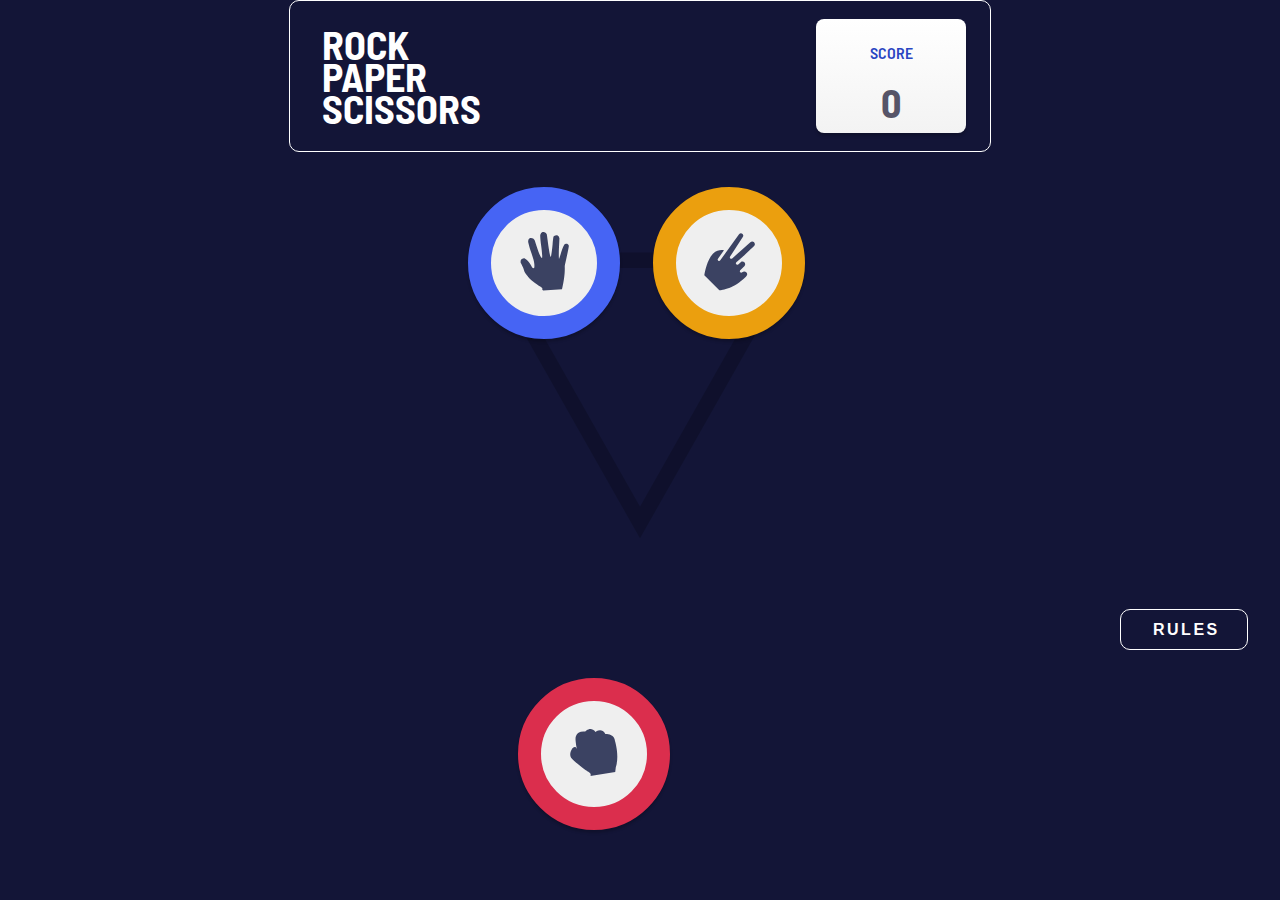
<file: rock-paper-scissors-master/index.html>
<!DOCTYPE html>
<html lang="en">
<head>
  <meta charset="UTF-8">
  <meta name="viewport" content="width=device-width, initial-scale=1.0"> <!-- displays site properly based on user's device -->

  <link rel="icon" type="image/png" sizes="32x32" href="./images/favicon-32x32.png">
  <link rel="stylesheet" href="/rock-paper-scissors-master/rock-paper-scissors.css">
  <link rel="preconnect" href="https://fonts.googleapis.com">
  <link rel="preconnect" href="https://fonts.gstatic.com" crossorigin>
  <link href="https://fonts.googleapis.com/css2?family=Barlow+Semi+Condensed:ital,wght@0,100;0,200;0,300;0,400;0,500;0,600;0,700;0,800;0,900;1,100;1,200;1,300;1,400;1,600;1,700;1,800;1,900&family=Montserrat:wght@700&family=Plus+Jakarta+Sans:ital,wght@0,200;0,300;0,500;0,600;1,200;1,300;1,400&family=Poppins&display=swap" rel="stylesheet">
  
  <title>Frontend Mentor | Rock, Paper, Scissors</title>

</head>
<body>
  <div class="topic-container">
  <div class="title-box">
    <div>
      <p class="topic">ROCK</p>
      <p class="topic">PAPER</p>
      <p class="topic">SCISSORS</p>
    </div>

    <div class="score-board">
      <p class="score-board-title">SCORE</p>
      <P class="js-score"></P>
    </div>
  </div>
  </div>


  <div class="main-container">
    <p class="js-result result"></p>
    <img class="triangle" src="/rock-paper-scissors-master/images/bg-triangle.svg">

    <button class="paper-button" 
    onclick="playGame('paper')"><img src="/rock-paper-scissors-master/images/icon-paper.svg"></button>

    <button class="scissors-button" onclick="playGame('scissors')"><img src="/rock-paper-scissors-master/images/icon-scissors.svg"></button>

    <button class="rock-button" onclick="playGame('rock')"><img src="/rock-paper-scissors-master/images/icon-rock.svg"></button>
  </div>

  <div class="foot"><button class="rules-button">
    RULES
  </button></div>

  <script src="/rock-paper-scissors-master/rock-paper-scissors.js">
  </script>
  <!--<div class="attribution">
    Challenge by <a href="https://www.frontendmentor.io?ref=challenge" target="_blank">Frontend Mentor</a>. 
    Coded by <a href="#">Enock Aidoo</a>.
  </div>-->
  
</body>
</html>
</file>
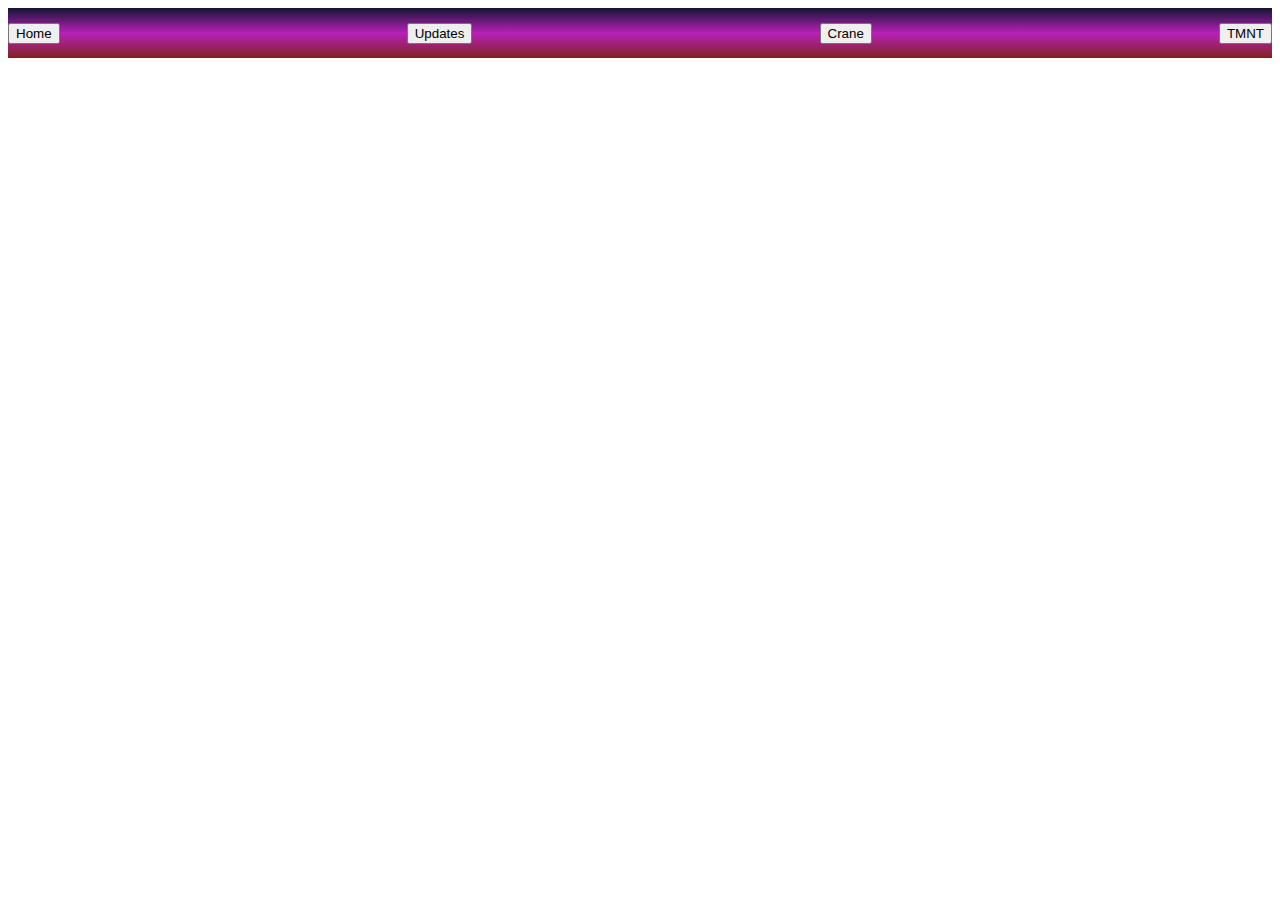
<file: rock-paper-scissors-master/rock-paper-scissors-master/try.html>
<!DOCTYPE html>
<html lang="en">
<head>
  <meta charset="UTF-8">
  <meta name="viewport" content="width=device-width, initial-scale=1.0">
  <title>header</title>
  <style>
    header{
      background: linear-gradient(rgb(20, 20, 54), rgb(184, 32, 184),rgb(128, 34, 34) );
    }
  </style>
</head>
<body>
  <header style="display: flex;
  align-items: center;
  justify-content: space-between;
  height: 50px;">
    <button>Home</button>
    <button>Updates</button>
    <button>Crane</button>
    <button>TMNT</button>
  </header>
  
  <script>
    function createPolybiusSquare() {
  const alphabet = 'abcdefghijklmnopqrstuvwxyz';
  const square = [];
  const usedLetters = {};

  for (let i = 0; i < 5; i++) {
    const row = [];
    for (let j = 0; j < 5; j++) {
      const letter = alphabet[i * 5 + j];
      if (!usedLetters[letter]) {
        usedLetters[letter] = true;
        row.push(letter);
      }
    }
    square.push(row);
  }

  return square;
}

function encrypt(text, square) {
  const encryptedText = [];
  const adjustedText = adjustLength(text, 5);

  for (let i = 0; i < adjustedText.length; i += 5) {
    const row = adjustedText.slice(i, i + 5);
    const encryptedRow = [];

    for (let j = 0; j < row.length; j++) {
      const letter = row[j];
      const coordinates = findLetterCoordinates(square, letter);
      encryptedRow.push(coordinates.row);
      encryptedRow.push(coordinates.column);
    }

    encryptedText.push(encryptedRow.join(''));
  }

  return encryptedText.join('');
}

function decrypt(text, square) {
  const decryptedText = [];

  for (let i = 0; i < text.length; i += 2) {
    const row = text.slice(i, i + 2);
    const column = text.slice(i + 2, i + 4);
    const letter = square[row - 1][column - 1];
    decryptedText.push(letter);
  }

  return decryptedText.join('');
}

function adjustLength(text, length) {
  const adjustedText = text.slice(0, length);
  while (adjustedText.length < length) {
    adjustedText += 'd';
 }

  return adjustedText;
}

function findLetterCoordinates(square, letter) {
  for (let i = 0; i < square.length; i++) {
    for (let j = 0; j < square[i].length; j++) {
      if (square[i][j] === letter) {
        return { row: i + 1, column: j + 1 };
      }
    }
  }
}

function main() {
  const square = createPolybiusSquare();
  const text = 'The quick brown fox jumps over the lazy dog';
  const encryptedText = encrypt(text, square);
  const decryptedText = decrypt(encryptedText, square);

  console.log('Original text:', text);
  console.log('Encrypted text:', encryptedText);
  console.log('Decrypted text:', decryptedText);
}
  </script>
</body>
</html>
</file>
<file: rock-paper-scissors-master/rock-paper-scissors.css>
body{
  background:#131537;
  margin: 0;
  padding: 0;
  font-family: 'barlow semi condensed', arial;
  overflow: hidden;
}
.attribution { font-size: 11px; text-align: center; }
.attribution a { color: hsl(228, 45%, 44%); }

.topic-container{
  display: flex;
  align-items: center;
  justify-content: center;
}
body.result-displayed{
  background-color: #1f3757;
}

.ripple {
  position: relative;
  overflow:visible;
  width: 200px;
  height: 200px;
  border-radius: 50%;
  background-color: #eaeaea;
}

.ripple:before {
  content: '';
  position: absolute;
  top: 50%;
  left: 50%;
  transform: translate(-50%, -50%);
  width: 0;
  height: 0;
  border-radius: 50%;
  border: 2px solid #ff0000;
  opacity: 0;
  animation: rippleEffect 2s infinite;
}

@keyframes rippleEffect {
  0% {
    width: 0;
    height: 0;
    opacity: 0.5;
  }
  50% {
    width: 200px;
    height: 200px;
    opacity: 0;
  }
  100% {
    width: 0;
    height: 0;
    opacity: 0;
  }
}


.rules-image{
  display: none;
  align-items: center;
  justify-content: center;
}

.title-box{
  display: flex;
  border: 1px solid #ffffff;
  justify-content: space-between;
  align-items: center;
  width: 700px;
  height: 150px; 
  border-radius: 10px;
}

.image-in-result{
  height: 60px;
}

.main-container{
  display: flex;
  align-items: center;
  justify-content: center;
  margin-top: 50px;
  margin-bottom: 70px;
}

.score-board{
display: flex;
flex-direction: column;
justify-content: center;
align-items: center;
background: linear-gradient(0deg, #F3F3F3 0%, #FFFFFF 100%);
box-shadow: 0px 3px 3px rgba(0, 0, 0, 0.196706);
border-radius: 8px;
width: 150px;
height: 114px;
margin-right: 24px;
}

.score-board-title{
  color: #2a45c2;
  font-weight: 600;
  font-size: 16px;
}

.topic{
  margin-left: 32px;
  color: white;
  font-family: 'barlow semi condensed';
  font-style: normal;
  font-size: 40px;
  font-weight: 700;
  margin-top: 0;
  margin-bottom: 0;
  line-height: 0.8;
}

.triangle{
  position: relative;
  margin-top: 50px;
  height: 287px;
}
.result-move{
  box-shadow: 0px 3px 3px rgba(0, 0, 0, 0.196706);
  top: 187px;
  left: 468px;
  width: 152px;
  height: 152px;
  border: 23px solid #4664f4;
  border-radius: 50%;
  cursor: pointer;
}
.paper-button{
  position: absolute;
  box-shadow: 0px 3px 3px rgba(0, 0, 0, 0.196706);
  top: 187px;
  left: 468px;
  width: 152px;
  height: 152px;
  border: 23px solid #4664f4;
  border-radius: 50%;
  cursor: pointer;
}

.scissors-button{
  position: absolute;
  box-shadow: 0px 3px 3px rgba(0, 0, 0, 0.196706);
  top: 187px;
  right: 475px;
  width: 152px;
  height: 152px;
  border: 23px solid #eb9f0e;
  border-radius: 50%;
  cursor: pointer;
}

.rock-button{
  position: absolute;
  box-shadow: 0px 3px 3px rgba(0, 0, 0, 0.196706);
  bottom: 70px;
  right: 610px;
  width: 152px;
  height: 152px;
  border: 23px solid #db2e4d;
  border-radius: 50%;
  cursor: pointer;
}

.rules-button{
  background-color: transparent;
  width: 128px;
  color: white;
  font-weight: 600;
  font-size: 16px;
  text-align: center;
  padding: 11px 36px 10px 32px;
  border-radius: 10px;
  border: 1px solid white;
  letter-spacing: 2.5px;
  margin-bottom: 10px;
  cursor: pointer;
}
.js-score{
  font-size: 40px;
  padding: 0;
  margin: 0;
  color: #565468;
  font-weight: 700;
}
.result{
display: inline-block;
font-family: 'Barlow Semi Condensed';
font-style: normal;
font-weight: 700;
font-size: 56px;
line-height: 67px;
text-align: center;
color: #FFFFFF;
text-shadow: 0px 3px 3px rgba(0, 0, 0, 0.196706);
margin-bottom: 0;

}
.result-container{
  display: flex;
  align-items: center;
  justify-content: space-evenly;
  flex-direction: column;
}
.play-again-button{
  width: 220px;
  height: 48px;
  font-family: 'Barlow Semi Condensed';
font-style: normal;
font-weight: 600;
font-size: 16px;
line-height: 19px;
letter-spacing: 2.5px;
color: #3B4262;
background-color: #F3F3F3;
cursor: pointer;
border-radius: 10px;
}
.foot{
  display: flex;
  align-items: flex-end;
  justify-content: flex-end;
  margin-right: 32px;
}
.js-moves{
  display: flex;
  align-items: center;
  justify-content: center;
  font-family: 'Barlow Semi Condensed';
  font-style: normal;
  font-weight: 700;
  font-size: 56px;
  line-height: 67px;
  text-align: center;
  color: #FFFFFF;
  text-shadow: 0px 3px 3px rgba(0, 0, 0, 0.196706);
  margin-top: -54px;
  }
.rock-button:hover{
  box-shadow: 0 0 0 23px rgba(255, 255, 255, .05);
}
.paper-button:hover{
  box-shadow: 0 0 0 23px rgba(255, 255, 255, .05);
}
.scissors-button:hover{
  box-shadow: 0 0 0 23px rgba(255, 255, 255, .05);
}
.result-display-left{
  display: flex;
  flex-direction: column;
  align-items: center;
  font-size: 24px;
  height: 395px;
  width: 293px;
}
.result-display-right{
  display: flex;
  flex-direction: column;
  align-items: center;
  font-size: 24px;
  height: 395px;
  width: 293px;
}
.result-grid{
  display: flex;
  justify-content: space-evenly;
}
.result-display-middle{
  display: flex;
  flex-direction: column;
  padding-top: 125px;
  margin-bottom: 16px;
  line-height: 0;
  width: 220px;
  height: 131px;
  position: relative;
}

h2{
  font-weight: 700;
  font-size: 46px;
 
}
.paper-image{
  box-shadow: 0px 3px 3px rgba(0, 0, 0, 0.196706);
  width: 195px;
  height: 195px;
  border: 23px solid #4664f4;
  border-radius: 50%;
  margin-top: 30px;
}

.scissors-image{
  box-shadow: 0px 3px 3px rgba(0, 0, 0, 0.196706);
  width: 195px;
  height: 195px;
  border: 23px solid #eb9f0e;
  border-radius: 50%;
  margin-top: 30px;
}

.rock-image{
  box-shadow: 0px 3px 3px rgba(0, 0, 0, 0.196706);
  width: 195px;
  height: 195px;
  border: 23px solid #db2e4d;
  border-radius: 50%;
  margin-top: 30px;
}

@media (min-width: 820px) and (max-width: 1023px){
  
.rules-image{
  display: none;
  align-items: center;
  justify-content: center;
}

.title-box{
  display: flex;
  border: 1px solid #ffffff;
  justify-content: space-between;
  align-items: center;
  width: 700px;
  height: 250px; 
  border-radius: 10px;
}
.image-in-result{
  height: 100px;
}

.main-container{
  display: flex;
  align-items: center;
  justify-content: center;
  margin-top: 50px;
  margin-bottom: 70px;
}

.score-board{
display: flex;
flex-direction: column;
justify-content: center;
align-items: center;
background: linear-gradient(0deg, #F3F3F3 0%, #FFFFFF 100%);
box-shadow: 0px 3px 3px rgba(0, 0, 0, 0.196706);
border-radius: 8px;
width: 150px;
height: 140px;
margin-right: 24px;
}

.score-board-title{
  color: #2a45c2;
  font-weight: 600;
  font-size: 30px;
}

.topic{
  margin-left: 32px;
  color: white;
  font-family: 'barlow semi condensed';
  font-style: normal;
  font-size: 60px;
  font-weight: 700;
  margin-top: 0;
  margin-bottom: 0;
  line-height: 0.8;
}

.triangle{
  position: relative;
  margin-top: 120px;
  height: 500px;
}
.result-move{
  box-shadow: 0px 3px 3px rgba(0, 0, 0, 0.196706);
  top: 187px;
  left: 468px;
  width: 152px;
  height: 152px;
  border: 23px solid #4664f4;
  border-radius: 50%;
  cursor: pointer;
}
.paper-button{
  position: absolute;
  box-shadow: 0px 3px 3px rgba(0, 0, 0, 0.196706);
  top: 350px;
  left: 468px;
  width: 200px;
  height: 200px;
  border: 23px solid #4664f4;
  border-radius: 50%;
  cursor: pointer;
}

.scissors-button{
  position: absolute;
  box-shadow: 0px 3px 3px rgba(0, 0, 0, 0.196706);
  top: 350px;
  right: 475px;
  width: 200px;
  height: 200px;
  border: 23px solid #eb9f0e;
  border-radius: 50%;
  cursor: pointer;
}

.rock-button{
  position: absolute;
  box-shadow: 0px 3px 3px rgba(0, 0, 0, 0.196706);
  bottom: 195px;
  right: 37%;
  width: 200px;
  height: 200px;
  border: 23px solid #db2e4d;
  border-radius: 50%;
  cursor: pointer;
}

.rules-button{
  background-color: transparent;
  width: 128px;
  color: white;
  font-weight: 600;
  font-size: 16px;
  text-align: center;
  padding: 11px 36px 10px 32px;
  border-radius: 10px;
  border: 1px solid white;
  letter-spacing: 2.5px;
  margin-bottom: 10px;
  cursor: pointer;
}
.js-score{
  font-size: 60px;
  padding: 0;
  margin: 0;
  color: #565468;
  font-weight: 700;
}
.result{
display: inline-block;
font-family: 'Barlow Semi Condensed';
font-style: normal;
font-weight: 700;
font-size: 56px;
line-height: 67px;
text-align: center;
color: #FFFFFF;
text-shadow: 0px 3px 3px rgba(0, 0, 0, 0.196706);
margin-bottom: 0;

}
.result-container{
  display: flex;
  align-items: center;
  justify-content: space-evenly;
  flex-direction: column;
  margin-top: 80px;
}
.play-again-button{
  width: 220px;
  height: 48px;
  font-family: 'Barlow Semi Condensed';
font-style: normal;
font-weight: 600;
font-size: 16px;
line-height: 19px;
letter-spacing: 2.5px;
color: #3B4262;
background-color: #F3F3F3;
cursor: pointer;
border-radius: 10px;
}
.foot{
  display: flex;
  position: fixed;
  right: 5%;
  bottom: 20px;
}
.rules-button{
  height: 80px;
  width: 200px;
  font-size: 30px;
  border-radius: 20%;
}
.js-moves{
  display: flex;
  align-items: center;
  justify-content: center;
  font-family: 'Barlow Semi Condensed';
  font-style: normal;
  font-weight: 700;
  font-size: 56px;
  line-height: 67px;
  text-align: center;
  color: #FFFFFF;
  text-shadow: 0px 3px 3px rgba(0, 0, 0, 0.196706);
  margin-top: -54px;
  }
.rock-button:hover{
  box-shadow: 0 0 0 23px rgba(255, 255, 255, .05);
}
.paper-button:hover{
  box-shadow: 0 0 0 23px rgba(255, 255, 255, .05);
}
.scissors-button:hover{
  box-shadow: 0 0 0 23px rgba(255, 255, 255, .05);
}
.result-display-left{
  display: flex;
  flex-direction: column;
  align-items: center;
  font-size: 24px;
  height: 395px;
  width: 293px;
}
.result-display-right{
  display: flex;
  flex-direction: column;
  align-items: center;
  font-size: 24px;
  height: 395px;
  width: 293px;
}
.result-grid{
  display: flex;
  justify-content: space-evenly;
}
.result-display-middle{
  display: flex;
  flex-direction: column;
  padding-top: 125px;
  margin-bottom: 16px;
  line-height: 0;
  width: 220px;
  height: 131px;
  position: relative;
}

h2{
  font-weight: 700;
  font-size: 46px;
 
}
.paper-image{
  box-shadow: 0px 3px 3px rgba(0, 0, 0, 0.196706);
  width: 195px;
  height: 195px;
  border: 23px solid #4664f4;
  border-radius: 50%;
  margin-top: 30px;
}

.scissors-image{
  box-shadow: 0px 3px 3px rgba(0, 0, 0, 0.196706);
  width: 195px;
  height: 195px;
  border: 23px solid #eb9f0e;
  border-radius: 50%;
  margin-top: 30px;
}

.rock-image{
  box-shadow: 0px 3px 3px rgba(0, 0, 0, 0.196706);
  width: 195px;
  height: 195px;
  border: 23px solid #db2e4d;
  border-radius: 50%;
  margin-top: 30px;
}
}

@media (min-width: 768px) and (max-width: 819px){
  
  .rules-image{
    display: none;
    align-items: center;
    justify-content: center;
  }
  
  .title-box{
    display: flex;
    border: 1px solid #ffffff;
    justify-content: space-between;
    align-items: center;
    width: 700px;
    height: 250px; 
    border-radius: 10px;
  }
  .image-in-result{
    height: 100px;
  }
  
  .main-container{
    display: flex;
    align-items: center;
    justify-content: center;
    margin-top: 50px;
    margin-bottom: 70px;
  }
  
  .score-board{
  display: flex;
  flex-direction: column;
  justify-content: center;
  align-items: center;
  background: linear-gradient(0deg, #F3F3F3 0%, #FFFFFF 100%);
  box-shadow: 0px 3px 3px rgba(0, 0, 0, 0.196706);
  border-radius: 8px;
  width: 150px;
  height: 140px;
  margin-right: 24px;
  }
  
  .score-board-title{
    color: #2a45c2;
    font-weight: 600;
    font-size: 30px;
  }
  
  .topic{
    margin-left: 32px;
    color: white;
    font-family: 'barlow semi condensed';
    font-style: normal;
    font-size: 60px;
    font-weight: 700;
    margin-top: 0;
    margin-bottom: 0;
    line-height: 0.8;
  }
  
  .triangle{
    position: relative;
    margin-top: 120px;
    height: 500px;
  }
  .result-move{
    box-shadow: 0px 3px 3px rgba(0, 0, 0, 0.196706);
    top: 187px;
    left: 468px;
    width: 152px;
    height: 152px;
    border: 23px solid #4664f4;
    border-radius: 50%;
    cursor: pointer;
  }
  .paper-button{
    position: absolute;
    box-shadow: 0px 3px 3px rgba(0, 0, 0, 0.196706);
    top: 350px;
    left: 468px;
    width: 200px;
    height: 200px;
    border: 23px solid #4664f4;
    border-radius: 50%;
    cursor: pointer;
  }
  
  .scissors-button{
    position: absolute;
    box-shadow: 0px 3px 3px rgba(0, 0, 0, 0.196706);
    top: 350px;
    right: 475px;
    width: 200px;
    height: 200px;
    border: 23px solid #eb9f0e;
    border-radius: 50%;
    cursor: pointer;
  }
  
  .rock-button{
    position: absolute;
    box-shadow: 0px 3px 3px rgba(0, 0, 0, 0.196706);
    bottom: 100px;
    right: 37%;
    width: 200px;
    height: 200px;
    border: 23px solid #db2e4d;
    border-radius: 50%;
    cursor: pointer;
  }
  
  .rules-button{
    background-color: transparent;
    width: 128px;
    color: white;
    font-weight: 600;
    font-size: 16px;
    text-align: center;
    padding: 11px 36px 10px 32px;
    border-radius: 10px;
    border: 1px solid white;
    letter-spacing: 2.5px;
    margin-bottom: 10px;
    cursor: pointer;
  }
  .js-score{
    font-size: 60px;
    padding: 0;
    margin: 0;
    color: #565468;
    font-weight: 700;
  }
  .result{
  display: inline-block;
  font-family: 'Barlow Semi Condensed';
  font-style: normal;
  font-weight: 700;
  font-size: 56px;
  line-height: 67px;
  text-align: center;
  color: #FFFFFF;
  text-shadow: 0px 3px 3px rgba(0, 0, 0, 0.196706);
  margin-bottom: 0;
  
  }
  .result-container{
    display: flex;
    align-items: center;
    justify-content: space-evenly;
    flex-direction: column;
    margin-top: 80px;
  }
  .play-again-button{
    width: 220px;
    height: 48px;
    font-family: 'Barlow Semi Condensed';
  font-style: normal;
  font-weight: 600;
  font-size: 16px;
  line-height: 19px;
  letter-spacing: 2.5px;
  color: #3B4262;
  background-color: #F3F3F3;
  cursor: pointer;
  border-radius: 10px;
  }
  .foot{
    display: flex;
    position: fixed;
    right: 5%;
    bottom: 20px;
  }
  .rules-button{
    height: 80px;
    width: 200px;
    font-size: 30px;
    border-radius: 20%;
  }
  .js-moves{
    display: flex;
    align-items: center;
    justify-content: center;
    font-family: 'Barlow Semi Condensed';
    font-style: normal;
    font-weight: 700;
    font-size: 56px;
    line-height: 67px;
    text-align: center;
    color: #FFFFFF;
    text-shadow: 0px 3px 3px rgba(0, 0, 0, 0.196706);
    margin-top: -54px;
    }
  .rock-button:hover{
    box-shadow: 0 0 0 23px rgba(255, 255, 255, .05);
  }
  .paper-button:hover{
    box-shadow: 0 0 0 23px rgba(255, 255, 255, .05);
  }
  .scissors-button:hover{
    box-shadow: 0 0 0 23px rgba(255, 255, 255, .05);
  }
  .result-display-left{
    display: flex;
    flex-direction: column;
    align-items: center;
    font-size: 24px;
    height: 395px;
    width: 293px;
  }
  .result-display-right{
    display: flex;
    flex-direction: column;
    align-items: center;
    font-size: 24px;
    height: 395px;
    width: 293px;
  }
  .result-grid{
    display: flex;
    justify-content: space-evenly;
  }
  .result-display-middle{
    display: flex;
    flex-direction: column;
    padding-top: 125px;
    margin-bottom: 16px;
    line-height: 0;
    width: 220px;
    height: 131px;
    position: relative;
  }
  
  h2{
    font-weight: 700;
    font-size: 46px;
   
  }
  .paper-image{
    box-shadow: 0px 3px 3px rgba(0, 0, 0, 0.196706);
    width: 195px;
    height: 195px;
    border: 23px solid #4664f4;
    border-radius: 50%;
    margin-top: 30px;
  }
  
  .scissors-image{
    box-shadow: 0px 3px 3px rgba(0, 0, 0, 0.196706);
    width: 195px;
    height: 195px;
    border: 23px solid #eb9f0e;
    border-radius: 50%;
    margin-top: 30px;
  }
  
  .rock-image{
    box-shadow: 0px 3px 3px rgba(0, 0, 0, 0.196706);
    width: 195px;
    height: 195px;
    border: 23px solid #db2e4d;
    border-radius: 50%;
    margin-top: 30px;
  }
  }

  @media (min-width: 912px) and (max-width: 913px){
  
    .rules-image{
      display: none;
      align-items: center;
      justify-content: center;
    }
    
    .title-box{
      display: flex;
      border: 1px solid #ffffff;
      justify-content: space-between;
      align-items: center;
      width: 700px;
      height: 250px; 
      border-radius: 10px;
    }
    .image-in-result{
      height: 100px;
    }
    
    .main-container{
      display: flex;
      align-items: center;
      justify-content: center;
      margin-top: 50px;
      margin-bottom: 70px;
    }
    
    .score-board{
    display: flex;
    flex-direction: column;
    justify-content: center;
    align-items: center;
    background: linear-gradient(0deg, #F3F3F3 0%, #FFFFFF 100%);
    box-shadow: 0px 3px 3px rgba(0, 0, 0, 0.196706);
    border-radius: 8px;
    width: 150px;
    height: 140px;
    margin-right: 24px;
    }
    
    .score-board-title{
      color: #2a45c2;
      font-weight: 600;
      font-size: 30px;
      margin-bottom: 5px;
      padding-top: 0px;
      margin-top: 2px;
    }
    
    .topic{
      margin-left: 32px;
      color: white;
      font-family: 'barlow semi condensed';
      font-style: normal;
      font-size: 60px;
      font-weight: 700;
      margin-top: 0;
      margin-bottom: 0;
      line-height: 0.8;
    }
    
    .triangle{
      position: relative;
      margin-top: 120px;
      height: 500px;
    }
    .result-move{
      box-shadow: 0px 3px 3px rgba(0, 0, 0, 0.196706);
      top: 187px;
      left: 468px;
      width: 152px;
      height: 152px;
      border: 23px solid #4664f4;
      border-radius: 50%;
      cursor: pointer;
    }
    .paper-button{
      position: absolute;
      box-shadow: 0px 3px 3px rgba(0, 0, 0, 0.196706);
      top: 350px;
      left: 550px;
      width: 200px;
      height: 200px;
      border: 23px solid #4664f4;
      border-radius: 50%;
      cursor: pointer;
    }
    
    .scissors-button{
      position: absolute;
      box-shadow: 0px 3px 3px rgba(0, 0, 0, 0.196706);
      top: 350px;
      right: 550px;
      width: 200px;
      height: 200px;
      border: 23px solid #eb9f0e;
      border-radius: 50%;
      cursor: pointer;
    }
    
    .rock-button{
      position: absolute;
      box-shadow: 0px 3px 3px rgba(0, 0, 0, 0.196706);
      bottom: 380px;
      right: 37%;
      width: 200px;
      height: 200px;
      border: 23px solid #db2e4d;
      border-radius: 50%;
      cursor: pointer;
    }
    
    .rules-button{
      background-color: transparent;
      width: 128px;
      color: white;
      font-weight: 600;
      font-size: 16px;
      text-align: center;
      padding: 11px 36px 10px 32px;
      border-radius: 10px;
      border: 1px solid white;
      letter-spacing: 2.5px;
      margin-bottom: 10px;
      cursor: pointer;
    }
    .js-score{
      font-size: 60px;
      padding: 0;
      margin: 0;
      color: #565468;
      font-weight: 700;
    }
    .result{
    display: inline-block;
    font-family: 'Barlow Semi Condensed';
    font-style: normal;
    font-weight: 700;
    font-size: 56px;
    line-height: 67px;
    text-align: center;
    color: #FFFFFF;
    text-shadow: 0px 3px 3px rgba(0, 0, 0, 0.196706);
    margin-bottom: 0;
    
    }
    .result-container{
      display: flex;
      align-items: center;
      justify-content: space-evenly;
      flex-direction: column;
      margin-top: 80px;
    }
    .play-again-button{
      width: 220px;
      height: 48px;
      font-family: 'Barlow Semi Condensed';
    font-style: normal;
    font-weight: 600;
    font-size: 16px;
    line-height: 19px;
    letter-spacing: 2.5px;
    color: #3B4262;
    background-color: #F3F3F3;
    cursor: pointer;
    border-radius: 10px;
    }
    .foot{
      display: flex;
      position: fixed;
      right: 5%;
      bottom: 20px;
    }
    .rules-button{
      height: 80px;
      width: 200px;
      font-size: 30px;
      border-radius: 20%;
    }
    .js-moves{
      display: flex;
      align-items: center;
      justify-content: center;
      font-family: 'Barlow Semi Condensed';
      font-style: normal;
      font-weight: 700;
      font-size: 56px;
      line-height: 67px;
      text-align: center;
      color: #FFFFFF;
      text-shadow: 0px 3px 3px rgba(0, 0, 0, 0.196706);
      margin-top: -54px;
      }
    .rock-button:hover{
      box-shadow: 0 0 0 23px rgba(255, 255, 255, .05);
    }
    .paper-button:hover{
      box-shadow: 0 0 0 23px rgba(255, 255, 255, .05);
    }
    .scissors-button:hover{
      box-shadow: 0 0 0 23px rgba(255, 255, 255, .05);
    }
    .result-display-left{
      display: flex;
      flex-direction: column;
      align-items: center;
      font-size: 24px;
      height: 395px;
      width: 293px;
    }
    .result-display-right{
      display: flex;
      flex-direction: column;
      align-items: center;
      font-size: 24px;
      height: 395px;
      width: 293px;
    }
    .result-grid{
      display: flex;
      justify-content: space-evenly;
    }
    .result-display-middle{
      display: flex;
      flex-direction: column;
      padding-top: 125px;
      margin-bottom: 16px;
      line-height: 0;
      width: 220px;
      height: 131px;
      position: relative;
    }
    
    h2{
      font-weight: 700;
      font-size: 46px;
     
    }
    .paper-image{
      box-shadow: 0px 3px 3px rgba(0, 0, 0, 0.196706);
      width: 195px;
      height: 195px;
      border: 23px solid #4664f4;
      border-radius: 50%;
      margin-top: 30px;
    }
    
    .scissors-image{
      box-shadow: 0px 3px 3px rgba(0, 0, 0, 0.196706);
      width: 195px;
      height: 195px;
      border: 23px solid #eb9f0e;
      border-radius: 50%;
      margin-top: 30px;
    }
    
    .rock-image{
      box-shadow: 0px 3px 3px rgba(0, 0, 0, 0.196706);
      width: 195px;
      height: 195px;
      border: 23px solid #db2e4d;
      border-radius: 50%;
      margin-top: 30px;
    }
    }

    @media (min-width: 540px) and (max-width: 541px){
      .scissors-button{
        left: 300px;
      }
      .paper-button{
        left: 90px;
      }
      .rock-button{
        bottom: 131px;
        right: 36%;
      }
      
    .result-move{
      box-shadow: 0px 3px 3px rgba(0, 0, 0, 0.196706);
      top: 187px;
      left: 468px;
      width: 152px;
      height: 152px;
      border: 23px solid #4664f4;
      border-radius: 50%;
      cursor: pointer;
    }
      .rules-button{
        background-color: transparent;
        width: 128px;
        color: white;
        font-weight: 600;
        font-size: 16px;
        text-align: center;
        padding: 11px 36px 10px 32px;
        border-radius: 10px;
        border: 1px solid white;
        letter-spacing: 2.5px;
        margin-bottom: 10px;
        cursor: pointer;
      }
      .js-score{
        font-size: 60px;
        padding: 0;
        margin: 0;
        color: #565468;
        font-weight: 700;
      }
      .result{
      display: inline-block;
      font-family: 'Barlow Semi Condensed';
      font-style: normal;
      font-weight: 700;
      font-size: 56px;
      line-height: 67px;
      text-align: center;
      color: #FFFFFF;
      text-shadow: 0px 3px 3px rgba(0, 0, 0, 0.196706);
      margin-bottom: 0;
      
      }
      .result-container{
        display: flex;
        align-items: center;
        justify-content: space-evenly;
        flex-direction: column;
        margin-top: 80px;
      }
      .play-again-button{
        width: 220px;
        height: 48px;
        font-family: 'Barlow Semi Condensed';
      font-style: normal;
      font-weight: 600;
      font-size: 16px;
      line-height: 19px;
      letter-spacing: 2.5px;
      color: #3B4262;
      background-color: #F3F3F3;
      cursor: pointer;
      border-radius: 10px;
      }
      .foot{
        display: flex;
        position: fixed;
        right: 5%;
        bottom: 20px;
      }
      .rules-button{
        height: 80px;
        width: 200px;
        font-size: 30px;
        border-radius: 20%;
      }
      .js-moves{
        display: flex;
        align-items: center;
        justify-content: center;
        font-family: 'Barlow Semi Condensed';
        font-style: normal;
        font-weight: 700;
        font-size: 56px;
        line-height: 67px;
        text-align: center;
        color: #FFFFFF;
        text-shadow: 0px 3px 3px rgba(0, 0, 0, 0.196706);
        margin-top: -54px;
        }
      .rock-button:hover{
        box-shadow: 0 0 0 23px rgba(255, 255, 255, .05);
      }
      .paper-button:hover{
        box-shadow: 0 0 0 23px rgba(255, 255, 255, .05);
      }
      .scissors-button:hover{
        box-shadow: 0 0 0 23px rgba(255, 255, 255, .05);
      }
      .result-display-left{
        display: flex;
        flex-direction: column;
        align-items: center;
        font-size: 24px;
        height: 395px;
        width: 293px;
      }
      .result-display-right{
        display: flex;
        flex-direction: column;
        align-items: center;
        font-size: 24px;
        height: 395px;
        width: 293px;
      }
      .result-grid{
        display: flex;
        justify-content: space-evenly;
      }
      .result-display-middle{
        display: flex;
        flex-direction: column;
        padding-top: 125px;
        margin-bottom: 16px;
        line-height: 0;
        width: 220px;
        height: 131px;
        position: relative;
      }
      
      h2{
        font-weight: 700;
        font-size: 46px;
       
      }
      .paper-image{
        box-shadow: 0px 3px 3px rgba(0, 0, 0, 0.196706);
        width: 195px;
        height: 195px;
        border: 23px solid #4664f4;
        border-radius: 50%;
        margin-top: 30px;
      }
      
      .scissors-image{
        box-shadow: 0px 3px 3px rgba(0, 0, 0, 0.196706);
        width: 195px;
        height: 195px;
        border: 23px solid #eb9f0e;
        border-radius: 50%;
        margin-top: 30px;
      }
      
      .rock-image{
        box-shadow: 0px 3px 3px rgba(0, 0, 0, 0.196706);
        width: 195px;
        height: 195px;
        border: 23px solid #db2e4d;
        border-radius: 50%;
        margin-top: 30px;
      }
      }

/*for mobile pones*/
@media (min-device-width: 370px) and (max-device-width: 376px) {
  body{
    background:#131537 100%;
    margin: 0;
    padding: 0;
    font-family: 'barlow semi condensed', arial;
    overflow: hidden;
  }
  .attribution { font-size: 11px; text-align: center; }
  .attribution a { color: hsl(228, 45%, 44%); }
  
  .topic-container{
    display: flex;
    align-items: center;
    justify-content: center;
  }
  .container-for-result{
    display: flex;
    align-items: center;
    justify-content: center;
    margin-top: -43px;
  }
  .rules-image{
    display: none;
    align-items: center;
    justify-content: center;
  }
  body.result-displayed {
    background-color: #131537;
  }
  
  .title-box{
    display: flex;
    border: 1px solid #ffffff;
    justify-content: space-between;
    align-items: center;
    width: 700px;
    height: 150px; 
    border-radius: 10px;
  }
  
  .image-in-result{
    height: 60px;
  }
  
  .main-container{
    display: flex;
    align-items: center;
    justify-content: center;
    margin-top: 50px;
    margin-bottom: 70px;
  }
  
  .score-board{
  display: flex;
  flex-direction: column;
  justify-content: center;
  align-items: center;
  background: linear-gradient(0deg, #F3F3F3 0%, #FFFFFF 100%);
  box-shadow: 0px 3px 3px rgba(0, 0, 0, 0.196706);
  border-radius: 8px;
  width: 95px;
  height: 92px;
  margin-right: 24px;
  }
  
  .score-board-title{
    color: #2a45c2;
    font-weight: 600;
    font-size: 16px;
  }
  
  .topic{
    margin-left: 10px;
    color: white;
    font-family: 'barlow semi condensed';
    font-style: normal;
    font-size: 30px;
    font-weight: 700;
    margin-top: 0;
    margin-bottom: 0;
    line-height: 0.8;
  }
  
  .triangle{
    position: relative;
    margin-top: 50px;
    height: 269px;

  }
  .result-move{
    box-shadow: 0px 3px 3px rgba(0, 0, 0, 0.196706);
    top: 187px;
    left: 468px;
    width: 152px;
    height: 152px;
    border: 23px solid #4664f4;
    border-radius: 50%;
    cursor: pointer;
  }
  .paper-button{
    position: absolute;
    box-shadow: 0px 3px 3px rgba(0, 0, 0, 0.196706);
    top: 203px;
    left: 5px;
    width: 116px;
    height: 116px;
    border: 15px solid #4664f4;
    border-radius: 50%;
    cursor: pointer;
  }
  
  .scissors-button{
    position: absolute;
    box-shadow: 0px 3px 3px rgba(0, 0, 0, 0.196706);
    top: 204px;
    right: 13px;
    width: 116px;
    height: 116px;
    border: 15px solid #eb9f0e;
    border-radius: 50%;
    cursor: pointer;
  }
  
  .rock-button{
    position: absolute;
    box-shadow: 0px 3px 3px rgba(0, 0, 0, 0.196706);
    bottom: 119px;
    right: 130px;
    width: 116px;
    height: 116px;
    border: 15px solid #db2e4d;
    border-radius: 50%;
    cursor: pointer;
  }
  
  .rules-button{
    background-color: transparent;
    width: 128px;
    color: white;
    font-weight: 600;
    font-size: 16px;
    text-align: center;
    padding: 11px 36px 10px 32px;
    border-radius: 10px;
    border: 1px solid white;
    letter-spacing: 2.5px;
    margin-bottom: 10px;
    cursor: pointer;
  }
  .js-score{
    font-size: 40px;
    padding: 0;
    margin: 0;
    color: #565468;
    font-weight: 700;
  }
  .result{
  display: inline-block;
  font-family: 'Barlow Semi Condensed';
  font-style: normal;
  font-weight: 700;
  font-size: 56px;
  line-height: 67px;
  text-align: center;
  color: #FFFFFF;
  text-shadow: 0px 3px 3px rgba(0, 0, 0, 0.196706);
  margin-bottom: 0;
  
  }
  .result-container{
    display: flex;
    align-items: center;
    justify-content: space-evenly;
    flex-direction: column;
  }
  .play-again-button{
    width: 220px;
    height: 48px;
    font-family: 'Barlow Semi Condensed';
  font-style: normal;
  font-weight: 600;
  font-size: 16px;
  line-height: 19px;
  letter-spacing: 2.5px;
  color: #3B4262;
  background-color: #F3F3F3;
  cursor: pointer;
  border-radius: 10px;
  }
  .foot{
    display: flex;
    align-items: center;
    justify-content: center;
    margin-right: 0;
    margin-top: 20px;
    position: fixed;
    right: 50%;
    left: 50%;
    bottom: 10px;
  }
  .js-moves{
    display: flex;
    align-items: center;
    justify-content: center;
    font-family: 'Barlow Semi Condensed';
    font-style: normal;
    font-weight: 700;
    font-size: 56px;
    line-height: 67px;
    text-align: center;
    color: #FFFFFF;
    text-shadow: 0px 3px 3px rgba(0, 0, 0, 0.196706);
    margin-top: -54px;
    }
  .rock-button:hover{
    box-shadow: 0 0 0 23px rgba(255, 255, 255, .05);
  }
  .paper-button:hover{
    box-shadow: 0 0 0 23px rgba(255, 255, 255, .05);
  }
  .scissors-button:hover{
    box-shadow: 0 0 0 23px rgba(255, 255, 255, .05);
  }
  .result-display-left{
    display: flex;
    flex-direction: column;
    align-items: center;
    font-size: 18px;
    height: 263px;
    width: 150px;
  }
  .result-display-right{
    display: flex;
    flex-direction: column;
    align-items: center;
    font-size: 18px;
    height: 263px;
    width: 150px;
  }
  .result-grid{
    display: flex;
    justify-content: space-evenly;
  }
  .result-display-middle{
    display: flex;
    flex-direction: column;
    padding-top: 0px;
    margin-bottom: 0px;
    line-height: 0;
    width: 220px;
    height: 131px;
    position: relative;
  }
  
  h2{
    font-weight: 700;
    font-size: 46px;
   
  }
  .paper-image{
    box-shadow: 0px 3px 3px rgba(0, 0, 0, 0.196706);
    width: 116px;
    height: 116px;
    border: 15px solid #4664f4;
    border-radius: 50%;
    margin-top: 30px;
  }
  
  .scissors-image{
    box-shadow: 0px 3px 3px rgba(0, 0, 0, 0.196706);
    width: 116px;
    height: 116px;
    border: 15px solid #eb9f0e;
    border-radius: 50%;
    margin-top: 30px;
  }
  
  .rock-image{
    box-shadow: 0px 3px 3px rgba(0, 0, 0, 0.196706);
    width: 116px;
    height: 116px;
    border: 15px solid #db2e4d;
    border-radius: 50%;
    margin-top: 30px;
  }
}

@media (min-device-width: 414px) and (max-device-width: 414.1px) {
  body{
    background:#131537 100%;
    margin: 0;
    padding: 0;
    font-family: 'barlow semi condensed', arial;
    overflow: hidden;
  }
  .attribution { font-size: 11px; text-align: center; }
  .attribution a { color: hsl(228, 45%, 44%); }
  
  .topic-container{
    display: flex;
    align-items: center;
    justify-content: center;
  }
  .container-for-result{
    display: flex;
    align-items: center;
    justify-content: center;
    margin-top: -43px;
  }
  .rules-image{
    display: none;
    align-items: center;
    justify-content: center;
  }
  body.result-displayed {
    background-color: #131537;
  }
  
  .title-box{
    display: flex;
    border: 1px solid #ffffff;
    justify-content: space-between;
    align-items: center;
    width: 700px;
    height: 150px; 
    border-radius: 10px;
  }
  
  .image-in-result{
    height: 60px;
  }
  
  .main-container{
    display: flex;
    align-items: center;
    justify-content: center;
    margin-top: 50px;
    margin-bottom: 70px;
  }
  
  .score-board{
  display: flex;
  flex-direction: column;
  justify-content: center;
  align-items: center;
  background: linear-gradient(0deg, #F3F3F3 0%, #FFFFFF 100%);
  box-shadow: 0px 3px 3px rgba(0, 0, 0, 0.196706);
  border-radius: 8px;
  width: 95px;
  height: 92px;
  margin-right: 24px;
  }
  
  .score-board-title{
    color: #2a45c2;
    font-weight: 600;
    font-size: 16px;
  }
  
  .topic{
    margin-left: 10px;
    color: white;
    font-family: 'barlow semi condensed';
    font-style: normal;
    font-size: 30px;
    font-weight: 700;
    margin-top: 0;
    margin-bottom: 0;
    line-height: 0.8;
  }
  
  .triangle{
    position: relative;
    margin-top: 50px;
    height: 269px;
    padding-top: 68px;
  }
  .result-move{
    box-shadow: 0px 3px 3px rgba(0, 0, 0, 0.196706);
    top: 187px;
    left: 468px;
    width: 152px;
    height: 152px;
    border: 23px solid #4664f4;
    border-radius: 50%;
    cursor: pointer;
  }
  .paper-button{
    position: absolute;
    box-shadow: 0px 3px 3px rgba(0, 0, 0, 0.196706);
    top: 282px;
    left: 37px;
    width: 116px;
    height: 116px;
    border: 15px solid #4664f4;
    border-radius: 50%;
    cursor: pointer;
  }
  
  .scissors-button{
    position: absolute;
    box-shadow: 0px 3px 3px rgba(0, 0, 0, 0.196706);
    top: 282px;
    right: 45px;
    width: 116px;
    height: 116px;
    border: 15px solid #eb9f0e;
    border-radius: 50%;
    cursor: pointer;
  }
  
  .rock-button{
    position: absolute;
    box-shadow: 0px 3px 3px rgba(0, 0, 0, 0.196706);
    bottom: 277px;
    right: 150px;
    width: 116px;
    height: 116px;
    border: 15px solid #db2e4d;
    border-radius: 50%;
    cursor: pointer;
  }
  
  .rules-button{
    background-color: transparent;
    width: 128px;
    color: white;
    font-weight: 600;
    font-size: 16px;
    text-align: center;
    padding: 11px 36px 10px 32px;
    border-radius: 10px;
    border: 1px solid white;
    letter-spacing: 2.5px;
    margin-bottom: 10px;
    cursor: pointer;
  }
  .js-score{
    font-size: 40px;
    padding: 0;
    margin: 0;
    color: #565468;
    font-weight: 700;
  }
  .result{
  display: inline-block;
  font-family: 'Barlow Semi Condensed';
  font-style: normal;
  font-weight: 700;
  font-size: 56px;
  line-height: 67px;
  text-align: center;
  color: #FFFFFF;
  text-shadow: 0px 3px 3px rgba(0, 0, 0, 0.196706);
  margin-bottom: 0;
  
  }
  .result-container{
    display: flex;
    align-items: center;
    justify-content: space-evenly;
    flex-direction: column;
  }
  .play-again-button{
    width: 220px;
    height: 48px;
    font-family: 'Barlow Semi Condensed';
  font-style: normal;
  font-weight: 600;
  font-size: 16px;
  line-height: 19px;
  letter-spacing: 2.5px;
  color: #3B4262;
  background-color: #F3F3F3;
  cursor: pointer;
  border-radius: 10px;
  }
  .foot{
    display: flex;
    align-items: center;
    justify-content: center;
    margin-right: 0;
    margin-top: 20px;
    position: fixed;
    bottom: 10px;
    right: 50%;
    left: 50%;
  }
  .js-moves{
    display: flex;
    align-items: center;
    justify-content: center;
    font-family: 'Barlow Semi Condensed';
    font-style: normal;
    font-weight: 700;
    font-size: 56px;
    line-height: 67px;
    text-align: center;
    color: #FFFFFF;
    text-shadow: 0px 3px 3px rgba(0, 0, 0, 0.196706);
    margin-top: -54px;
    }
  .rock-button:hover{
    box-shadow: 0 0 0 23px rgba(255, 255, 255, .05);
  }
  .paper-button:hover{
    box-shadow: 0 0 0 23px rgba(255, 255, 255, .05);
  }
  .scissors-button:hover{
    box-shadow: 0 0 0 23px rgba(255, 255, 255, .05);
  }
  .result-display-left{
    display: flex;
    flex-direction: column;
    align-items: center;
    font-size: 18px;
    height: 263px;
    width: 150px;
  }
  .result-display-right{
    display: flex;
    flex-direction: column;
    align-items: center;
    font-size: 18px;
    height: 263px;
    width: 150px;
  }
  .result-grid{
    display: flex;
    justify-content: space-evenly;
  }
  .result-display-middle{
    display: flex;
    flex-direction: column;
    padding-top: 0px;
    margin-bottom: 0px;
    line-height: 0;
    width: 220px;
    height: 131px;
    position: relative;
  }
  
  h2{
    font-weight: 700;
    font-size: 46px;
   
  }
  .paper-image{
    box-shadow: 0px 3px 3px rgba(0, 0, 0, 0.196706);
    width: 116px;
    height: 116px;
    border: 15px solid #4664f4;
    border-radius: 50%;
    margin-top: 30px;
  }
  
  .scissors-image{
    box-shadow: 0px 3px 3px rgba(0, 0, 0, 0.196706);
    width: 116px;
    height: 116px;
    border: 15px solid #eb9f0e;
    border-radius: 50%;
    margin-top: 30px;
  }
  
  .rock-image{
    box-shadow: 0px 3px 3px rgba(0, 0, 0, 0.196706);
    width: 116px;
    height: 116px;
    border: 15px solid #db2e4d;
    border-radius: 50%;
    margin-top: 30px;
  }
}

@media (min-device-width: 390px) and (max-device-width: 391px) {
  body{
    background:#131537 100%;
    margin: 0;
    padding: 0;
    font-family: 'barlow semi condensed', arial;
    overflow: hidden;
  }
  .attribution { font-size: 11px; text-align: center; }
  .attribution a { color: hsl(228, 45%, 44%); }
  
  .topic-container{
    display: flex;
    align-items: center;
    justify-content: center;
  }
  .container-for-result{
    display: flex;
    align-items: center;
    justify-content: center;
    margin-top: -43px;
  }
  .rules-image{
    display: none;
    align-items: center;
    justify-content: center;
  }
  body.result-displayed {
    background-color: #131537;
  }
  
  .title-box{
    display: flex;
    border: 1px solid #ffffff;
    justify-content: space-between;
    align-items: center;
    width: 700px;
    height: 150px; 
    border-radius: 10px;
  }
  
  .image-in-result{
    height: 60px;
  }
  
  .main-container{
    display: flex;
    align-items: center;
    justify-content: center;
    margin-top: 50px;
    margin-bottom: 70px;
  }
  
  .score-board{
  display: flex;
  flex-direction: column;
  justify-content: center;
  align-items: center;
  background: linear-gradient(0deg, #F3F3F3 0%, #FFFFFF 100%);
  box-shadow: 0px 3px 3px rgba(0, 0, 0, 0.196706);
  border-radius: 8px;
  width: 95px;
  height: 92px;
  margin-right: 24px;
  }
  
  .score-board-title{
    color: #2a45c2;
    font-weight: 600;
    font-size: 16px;
  }
  
  .topic{
    margin-left: 10px;
    color: white;
    font-family: 'barlow semi condensed';
    font-style: normal;
    font-size: 30px;
    font-weight: 700;
    margin-top: 0;
    margin-bottom: 0;
    line-height: 0.8;
  }
  
  .triangle{
    position: relative;
    margin-top: 50px;
    height: 269px;
    margin-top: 130px;
    padding-top: -30px;
  }
  .result-move{
    box-shadow: 0px 3px 3px rgba(0, 0, 0, 0.196706);
    top: 187px;
    left: 468px;
    width: 152px;
    height: 152px;
    border: 23px solid #4664f4;
    border-radius: 50%;
    cursor: pointer;
  }
  .paper-button{
    position: absolute;
    box-shadow: 0px 3px 3px rgba(0, 0, 0, 0.196706);
    top: 282px;
    left: 37px;
    width: 116px;
    height: 116px;
    border: 15px solid #4664f4;
    border-radius: 50%;
    cursor: pointer;
  }
  
  .scissors-button{
    position: absolute;
    box-shadow: 0px 3px 3px rgba(0, 0, 0, 0.196706);
    top: 282px;
    right: 45px;
    width: 116px;
    height: 116px;
    border: 15px solid #eb9f0e;
    border-radius: 50%;
    cursor: pointer;
  }
  
  .rock-button{
    position: absolute;
    box-shadow: 0px 3px 3px rgba(0, 0, 0, 0.196706);
    bottom: 249px;
    right: 138px;
    width: 116px;
    height: 116px;
    border: 15px solid #db2e4d;
    border-radius: 50%;
    cursor: pointer;
  }
  
  .rules-button{
    background-color: transparent;
    width: 128px;
    color: white;
    font-weight: 600;
    font-size: 16px;
    text-align: center;
    padding: 11px 36px 10px 32px;
    border-radius: 10px;
    border: 1px solid white;
    letter-spacing: 2.5px;
    margin-bottom: 10px;
    cursor: pointer;
  }
  .js-score{
    font-size: 40px;
    padding: 0;
    margin: 0;
    color: #565468;
    font-weight: 700;
  }
  .result{
  display: inline-block;
  font-family: 'Barlow Semi Condensed';
  font-style: normal;
  font-weight: 700;
  font-size: 56px;
  line-height: 67px;
  text-align: center;
  color: #FFFFFF;
  text-shadow: 0px 3px 3px rgba(0, 0, 0, 0.196706);
  margin-bottom: 0;
  
  }
  .result-container{
    display: flex;
    align-items: center;
    justify-content: space-evenly;
    flex-direction: column;
  }
  .play-again-button{
    width: 220px;
    height: 48px;
    font-family: 'Barlow Semi Condensed';
  font-style: normal;
  font-weight: 600;
  font-size: 16px;
  line-height: 19px;
  letter-spacing: 2.5px;
  color: #3B4262;
  background-color: #F3F3F3;
  cursor: pointer;
  border-radius: 10px;
  }
  .foot{
    display: flex;
    align-items: center;
    justify-content: center;
    margin-right: 0;
    margin-top: 20px;
    position: fixed;
    bottom: 10px;
    right: 50%;
    left: 50%;
  }
  .js-moves{
    display: flex;
    align-items: center;
    justify-content: center;
    font-family: 'Barlow Semi Condensed';
    font-style: normal;
    font-weight: 700;
    font-size: 56px;
    line-height: 67px;
    text-align: center;
    color: #FFFFFF;
    text-shadow: 0px 3px 3px rgba(0, 0, 0, 0.196706);
    margin-top: -54px;
    }
  .rock-button:hover{
    box-shadow: 0 0 0 23px rgba(255, 255, 255, .05);
  }
  .paper-button:hover{
    box-shadow: 0 0 0 23px rgba(255, 255, 255, .05);
  }
  .scissors-button:hover{
    box-shadow: 0 0 0 23px rgba(255, 255, 255, .05);
  }
  .result-display-left{
    display: flex;
    flex-direction: column;
    align-items: center;
    font-size: 18px;
    height: 263px;
    width: 150px;
  }
  .result-display-right{
    display: flex;
    flex-direction: column;
    align-items: center;
    font-size: 18px;
    height: 263px;
    width: 200px;
  }
  .result-grid{
    display: flex;
    justify-content: space-evenly;
  }
  .result-display-middle{
    display: flex;
    flex-direction: column;
    padding-top: 0px;
    margin-bottom: 0px;
    line-height: 0;
    width: 220px;
    height: 131px;
    position: relative;
  }
  
  h2{
    font-weight: 700;
    font-size: 46px;
   
  }
  .paper-image{
    box-shadow: 0px 3px 3px rgba(0, 0, 0, 0.196706);
    width: 116px;
    height: 116px;
    border: 15px solid #4664f4;
    border-radius: 50%;
    margin-top: 30px;
  }
  
  .scissors-image{
    box-shadow: 0px 3px 3px rgba(0, 0, 0, 0.196706);
    width: 116px;
    height: 116px;
    border: 15px solid #eb9f0e;
    border-radius: 50%;
    margin-top: 30px;
  }
  
  .rock-image{
    box-shadow: 0px 3px 3px rgba(0, 0, 0, 0.196706);
    width: 116px;
    height: 116px;
    border: 15px solid #db2e4d;
    border-radius: 50%;
    margin-top: 30px;
  }
}

@media (min-width: 393px) and (max-width: 394px){
  body{
    background:#131537 100%;
    margin: 0;
    padding: 0;
    font-family: 'barlow semi condensed', arial;
    overflow: hidden;
  }
  .attribution { font-size: 11px; text-align: center; }
  .attribution a { color: hsl(228, 45%, 44%); }
  
  .topic-container{
    display: flex;
    align-items: center;
    justify-content: center;
  }
  .container-for-result{
    display: flex;
    align-items: center;
    justify-content: center;
    margin-top: -43px;
  }
  .rules-image{
    display: none;
    align-items: center;
    justify-content: center;
  }
  body.result-displayed {
    background-color: #131537;
  }
  
  .title-box{
    display: flex;
    border: 1px solid #ffffff;
    justify-content: space-between;
    align-items: center;
    width: 700px;
    height: 150px; 
    border-radius: 10px;
  }
  
  .image-in-result{
    height: 60px;
  }
  
  .main-container{
    display: flex;
    align-items: center;
    justify-content: center;
    margin-top: 50px;
    margin-bottom: 70px;
  }
  
  .score-board{
  display: flex;
  flex-direction: column;
  justify-content: center;
  align-items: center;
  background: linear-gradient(0deg, #F3F3F3 0%, #FFFFFF 100%);
  box-shadow: 0px 3px 3px rgba(0, 0, 0, 0.196706);
  border-radius: 8px;
  width: 95px;
  height: 92px;
  margin-right: 24px;
  }
  
  .score-board-title{
    color: #2a45c2;
    font-weight: 600;
    font-size: 16px;
  }
  
  .topic{
    margin-left: 10px;
    color: white;
    font-family: 'barlow semi condensed';
    font-style: normal;
    font-size: 30px;
    font-weight: 700;
    margin-top: 0;
    margin-bottom: 0;
    line-height: 0.8;
  }
  
  .triangle{
    position: relative;
    margin-top: 129px;
    height: 269px;

  }
  .result-move{
    box-shadow: 0px 3px 3px rgba(0, 0, 0, 0.196706);
    top: 187px;
    left: 468px;
    width: 152px;
    height: 152px;
    border: 23px solid #4664f4;
    border-radius: 50%;
    cursor: pointer;
  }
  .paper-button{
    position: absolute;
    box-shadow: 0px 3px 3px rgba(0, 0, 0, 0.196706);
    top: 268px;
    left: 25px;
    width: 116px;
    height: 116px;
    border: 15px solid #4664f4;
    border-radius: 50%;
    cursor: pointer;
  }
  
  .scissors-button{
    position: absolute;
    box-shadow: 0px 3px 3px rgba(0, 0, 0, 0.196706);
    top: 268px;
    right: 26px;
    width: 116px;
    height: 116px;
    border: 15px solid #eb9f0e;
    border-radius: 50%;
    cursor: pointer;
  }
  
  .rock-button{
    position: absolute;
    box-shadow: 0px 3px 3px rgba(0, 0, 0, 0.196706);
    bottom: 218px;
    right: 130px;
    width: 116px;
    height: 116px;
    border: 15px solid #db2e4d;
    border-radius: 50%;
    cursor: pointer;
  }
  
  .rules-button{
    background-color: transparent;
    width: 128px;
    color: white;
    font-weight: 600;
    font-size: 16px;
    text-align: center;
    padding: 11px 36px 10px 32px;
    border-radius: 10px;
    border: 1px solid white;
    letter-spacing: 2.5px;
    margin-bottom: 10px;
    cursor: pointer;
  }
  .js-score{
    font-size: 40px;
    padding: 0;
    margin: 0;
    color: #565468;
    font-weight: 700;
  }
  .result{
  display: inline-block;
  font-family: 'Barlow Semi Condensed';
  font-style: normal;
  font-weight: 700;
  font-size: 56px;
  line-height: 67px;
  text-align: center;
  color: #FFFFFF;
  text-shadow: 0px 3px 3px rgba(0, 0, 0, 0.196706);
  margin-bottom: 0;
  
  }
  .result-container{
    display: flex;
    align-items: center;
    justify-content: space-evenly;
    flex-direction: column;
  }
  .play-again-button{
    width: 220px;
    height: 48px;
    font-family: 'Barlow Semi Condensed';
  font-style: normal;
  font-weight: 600;
  font-size: 16px;
  line-height: 19px;
  letter-spacing: 2.5px;
  color: #3B4262;
  background-color: #F3F3F3;
  cursor: pointer;
  border-radius: 10px;
  }
  .foot{
    display: flex;
    align-items: center;
    justify-content: center;
    margin-right: 0;
    margin-top: 20px;
    position: fixed;
    right: 50%;
    left: 50%;
    bottom: 10px;
  }
  .js-moves{
    display: flex;
    align-items: center;
    justify-content: center;
    font-family: 'Barlow Semi Condensed';
    font-style: normal;
    font-weight: 700;
    font-size: 56px;
    line-height: 67px;
    text-align: center;
    color: #FFFFFF;
    text-shadow: 0px 3px 3px rgba(0, 0, 0, 0.196706);
    margin-top: -54px;
    }
  .rock-button:hover{
    box-shadow: 0 0 0 23px rgba(255, 255, 255, .05);
  }
  .paper-button:hover{
    box-shadow: 0 0 0 23px rgba(255, 255, 255, .05);
  }
  .scissors-button:hover{
    box-shadow: 0 0 0 23px rgba(255, 255, 255, .05);
  }
  .result-display-left{
    display: flex;
    flex-direction: column;
    align-items: center;
    font-size: 18px;
    height: 263px;
    width: 150px;
  }
  .result-display-right{
    display: flex;
    flex-direction: column;
    align-items: center;
    font-size: 18px;
    height: 263px;
    width: 190px;
  }
  .result-grid{
    display: flex;
    justify-content: space-evenly;
  }
  .result-display-middle{
    display: flex;
    flex-direction: column;
    padding-top: 0px;
    margin-bottom: 0px;
    line-height: 0;
    width: 220px;
    height: 131px;
    position: relative;
  }
  
  h2{
    font-weight: 700;
    font-size: 46px;
   
  }
  .paper-image{
    box-shadow: 0px 3px 3px rgba(0, 0, 0, 0.196706);
    width: 116px;
    height: 116px;
    border: 15px solid #4664f4;
    border-radius: 50%;
    margin-top: 30px;
  }
  
  .scissors-image{
    box-shadow: 0px 3px 3px rgba(0, 0, 0, 0.196706);
    width: 116px;
    height: 116px;
    border: 15px solid #eb9f0e;
    border-radius: 50%;
    margin-top: 30px;
  }
  
  .rock-image{
    box-shadow: 0px 3px 3px rgba(0, 0, 0, 0.196706);
    width: 116px;
    height: 116px;
    border: 15px solid #db2e4d;
    border-radius: 50%;
    margin-top: 30px;
  }
}

@media (min-width: 360px) and (max-width: 361px){
  body{
    background:#131537 100%;
    margin: 0;
    padding: 0;
    font-family: 'barlow semi condensed', arial;
    overflow: hidden;
  }
  .attribution { font-size: 11px; text-align: center; }
  .attribution a { color: hsl(228, 45%, 44%); }
  
  .topic-container{
    display: flex;
    align-items: center;
    justify-content: center;
  }
  .container-for-result{
    display: flex;
    align-items: center;
    justify-content: center;
    margin-top: -43px;
  }
  .rules-image{
    display: none;
    align-items: center;
    justify-content: center;
  }
  body.result-displayed {
    background-color: #131537;
  }
  
  .title-box{
    display: flex;
    border: 1px solid #ffffff;
    justify-content: space-between;
    align-items: center;
    width: 700px;
    height: 150px; 
    border-radius: 10px;
  }
  
  .image-in-result{
    height: 60px;
  }
  
  .main-container{
    display: flex;
    align-items: center;
    justify-content: center;
    margin-top: 50px;
    margin-bottom: 70px;
  }
  
  .score-board{
  display: flex;
  flex-direction: column;
  justify-content: center;
  align-items: center;
  background: linear-gradient(0deg, #F3F3F3 0%, #FFFFFF 100%);
  box-shadow: 0px 3px 3px rgba(0, 0, 0, 0.196706);
  border-radius: 8px;
  width: 95px;
  height: 92px;
  margin-right: 24px;
  }
  
  .score-board-title{
    color: #2a45c2;
    font-weight: 600;
    font-size: 16px;
  }
  
  .topic{
    margin-left: 10px;
    color: white;
    font-family: 'barlow semi condensed';
    font-style: normal;
    font-size: 30px;
    font-weight: 700;
    margin-top: 0;
    margin-bottom: 0;
    line-height: 0.8;
  }
  
  .triangle{
    position: relative;
    margin-top: 129px;
    height: 269px;

  }
  .result-move{
    box-shadow: 0px 3px 3px rgba(0, 0, 0, 0.196706);
    top: 187px;
    left: 468px;
    width: 152px;
    height: 152px;
    border: 23px solid #4664f4;
    border-radius: 50%;
    cursor: pointer;
  }
  .paper-button{
    position: absolute;
    box-shadow: 0px 3px 3px rgba(0, 0, 0, 0.196706);
    top: 268px;
    left: 25px;
    width: 116px;
    height: 116px;
    border: 15px solid #4664f4;
    border-radius: 50%;
    cursor: pointer;
  }
  
  .scissors-button{
    position: absolute;
    box-shadow: 0px 3px 3px rgba(0, 0, 0, 0.196706);
    top: 268px;
    right: 26px;
    width: 116px;
    height: 116px;
    border: 15px solid #eb9f0e;
    border-radius: 50%;
    cursor: pointer;
  }
  
  .rock-button{
    position: absolute;
    box-shadow: 0px 3px 3px rgba(0, 0, 0, 0.196706);
    bottom: 138px;
    right: 118px;
    width: 116px;
    height: 116px;
    border: 15px solid #db2e4d;
    border-radius: 50%;
    cursor: pointer;
  }
  
  .rules-button{
    background-color: transparent;
    width: 128px;
    color: white;
    font-weight: 600;
    font-size: 16px;
    text-align: center;
    padding: 11px 36px 10px 32px;
    border-radius: 10px;
    border: 1px solid white;
    letter-spacing: 2.5px;
    margin-bottom: 10px;
    cursor: pointer;
  }
  .js-score{
    font-size: 40px;
    padding: 0;
    margin: 0;
    color: #565468;
    font-weight: 700;
  }
  .result{
  display: inline-block;
  font-family: 'Barlow Semi Condensed';
  font-style: normal;
  font-weight: 700;
  font-size: 56px;
  line-height: 67px;
  text-align: center;
  color: #FFFFFF;
  text-shadow: 0px 3px 3px rgba(0, 0, 0, 0.196706);
  margin-bottom: 0;
  
  }
  .result-container{
    display: flex;
    align-items: center;
    justify-content: space-evenly;
    flex-direction: column;
  }
  .play-again-button{
    width: 220px;
    height: 48px;
    font-family: 'Barlow Semi Condensed';
  font-style: normal;
  font-weight: 600;
  font-size: 16px;
  line-height: 19px;
  letter-spacing: 2.5px;
  color: #3B4262;
  background-color: #F3F3F3;
  cursor: pointer;
  border-radius: 10px;
  }
  .foot{
    display: flex;
    align-items: center;
    justify-content: center;
    margin-right: 0;
    margin-top: 20px;
    position: fixed;
    right: 50%;
    left: 50%;
    bottom: 10px;
  }
  .js-moves{
    display: flex;
    align-items: center;
    justify-content: center;
    font-family: 'Barlow Semi Condensed';
    font-style: normal;
    font-weight: 700;
    font-size: 56px;
    line-height: 67px;
    text-align: center;
    color: #FFFFFF;
    text-shadow: 0px 3px 3px rgba(0, 0, 0, 0.196706);
    margin-top: -54px;
    }
  .rock-button:hover{
    box-shadow: 0 0 0 23px rgba(255, 255, 255, .05);
  }
  .paper-button:hover{
    box-shadow: 0 0 0 23px rgba(255, 255, 255, .05);
  }
  .scissors-button:hover{
    box-shadow: 0 0 0 23px rgba(255, 255, 255, .05);
  }
  .result-display-left{
    display: flex;
    flex-direction: column;
    align-items: center;
    font-size: 18px;
    height: 263px;
    width: 150px;
  }
  .result-display-right{
    display: flex;
    flex-direction: column;
    align-items: center;
    font-size: 18px;
    height: 263px;
    width: 190px;
  }
  .result-grid{
    display: flex;
    justify-content: space-evenly;
  }
  .result-display-middle{
    display: flex;
    flex-direction: column;
    padding-top: 0px;
    margin-bottom: 0px;
    line-height: 0;
    width: 220px;
    height: 131px;
    position: relative;
  }
  
  h2{
    font-weight: 700;
    font-size: 46px;
   
  }
  .paper-image{
    box-shadow: 0px 3px 3px rgba(0, 0, 0, 0.196706);
    width: 116px;
    height: 116px;
    border: 15px solid #4664f4;
    border-radius: 50%;
    margin-top: 30px;
  }
  
  .scissors-image{
    box-shadow: 0px 3px 3px rgba(0, 0, 0, 0.196706);
    width: 116px;
    height: 116px;
    border: 15px solid #eb9f0e;
    border-radius: 50%;
    margin-top: 30px;
  }
  
  .rock-image{
    box-shadow: 0px 3px 3px rgba(0, 0, 0, 0.196706);
    width: 116px;
    height: 116px;
    border: 15px solid #db2e4d;
    border-radius: 50%;
    margin-top: 30px;
  }
}

@media (min-width: 412px) and (max-width: 413px){
  body{
    background:#131537 100%;
    margin: 0;
    padding: 0;
    font-family: 'barlow semi condensed', arial;
    overflow: hidden;
  }
  .attribution { font-size: 11px; text-align: center; }
  .attribution a { color: hsl(228, 45%, 44%); }
  
  .topic-container{
    display: flex;
    align-items: center;
    justify-content: center;
  }
  .container-for-result{
    display: flex;
    align-items: center;
    justify-content: center;
    margin-top: -43px;
  }
  .rules-image{
    display: none;
    align-items: center;
    justify-content: center;
  }
  body.result-displayed {
    background-color: #131537;
  }
  
  .title-box{
    display: flex;
    border: 1px solid #ffffff;
    justify-content: space-between;
    align-items: center;
    width: 700px;
    height: 150px; 
    border-radius: 10px;
  }
  
  .image-in-result{
    height: 60px;
  }
  
  .main-container{
    display: flex;
    align-items: center;
    justify-content: center;
    margin-top: 50px;
    margin-bottom: 70px;
  }
  
  .score-board{
  display: flex;
  flex-direction: column;
  justify-content: center;
  align-items: center;
  background: linear-gradient(0deg, #F3F3F3 0%, #FFFFFF 100%);
  box-shadow: 0px 3px 3px rgba(0, 0, 0, 0.196706);
  border-radius: 8px;
  width: 95px;
  height: 92px;
  margin-right: 24px;
  }
  
  .score-board-title{
    color: #2a45c2;
    font-weight: 600;
    font-size: 16px;
  }
  
  .topic{
    margin-left: 10px;
    color: white;
    font-family: 'barlow semi condensed';
    font-style: normal;
    font-size: 30px;
    font-weight: 700;
    margin-top: 0;
    margin-bottom: 0;
    line-height: 0.8;
  }
  
  .triangle{
    position: relative;
    margin-top: 129px;
    height: 269px;

  }
  .result-move{
    box-shadow: 0px 3px 3px rgba(0, 0, 0, 0.196706);
    top: 187px;
    left: 468px;
    width: 152px;
    height: 152px;
    border: 23px solid #4664f4;
    border-radius: 50%;
    cursor: pointer;
  }
  .paper-button{
    position: absolute;
    box-shadow: 0px 3px 3px rgba(0, 0, 0, 0.196706);
    top: 268px;
    left: 25px;
    width: 116px;
    height: 116px;
    border: 15px solid #4664f4;
    border-radius: 50%;
    cursor: pointer;
  }
  
  .scissors-button{
    position: absolute;
    box-shadow: 0px 3px 3px rgba(0, 0, 0, 0.196706);
    top: 268px;
    right: 26px;
    width: 116px;
    height: 116px;
    border: 15px solid #eb9f0e;
    border-radius: 50%;
    cursor: pointer;
  }
  
  .rock-button{
    position: absolute;
    box-shadow: 0px 3px 3px rgba(0, 0, 0, 0.196706);
    bottom: 277px;
    right: 149px;
    width: 116px;
    height: 116px;
    border: 15px solid #db2e4d;
    border-radius: 50%;
    cursor: pointer;
  }
  
  .rules-button{
    background-color: transparent;
    width: 128px;
    color: white;
    font-weight: 600;
    font-size: 16px;
    text-align: center;
    padding: 11px 36px 10px 32px;
    border-radius: 10px;
    border: 1px solid white;
    letter-spacing: 2.5px;
    margin-bottom: 10px;
    cursor: pointer;
  }
  .js-score{
    font-size: 40px;
    padding: 0;
    margin: 0;
    color: #565468;
    font-weight: 700;
  }
  .result{
  display: inline-block;
  font-family: 'Barlow Semi Condensed';
  font-style: normal;
  font-weight: 700;
  font-size: 56px;
  line-height: 67px;
  text-align: center;
  color: #FFFFFF;
  text-shadow: 0px 3px 3px rgba(0, 0, 0, 0.196706);
  margin-bottom: 0;
  
  }
  .result-container{
    display: flex;
    align-items: center;
    justify-content: space-evenly;
    flex-direction: column;
  }
  .play-again-button{
    width: 220px;
    height: 48px;
    font-family: 'Barlow Semi Condensed';
  font-style: normal;
  font-weight: 600;
  font-size: 16px;
  line-height: 19px;
  letter-spacing: 2.5px;
  color: #3B4262;
  background-color: #F3F3F3;
  cursor: pointer;
  border-radius: 10px;
  }
  .foot{
    display: flex;
    align-items: center;
    justify-content: center;
    margin-right: 0;
    margin-top: 20px;
    position: fixed;
    right: 50%;
    left: 50%;
    bottom: 10px;
  }
  .js-moves{
    display: flex;
    align-items: center;
    justify-content: center;
    font-family: 'Barlow Semi Condensed';
    font-style: normal;
    font-weight: 700;
    font-size: 56px;
    line-height: 67px;
    text-align: center;
    color: #FFFFFF;
    text-shadow: 0px 3px 3px rgba(0, 0, 0, 0.196706);
    margin-top: -54px;
    }
  .rock-button:hover{
    box-shadow: 0 0 0 23px rgba(255, 255, 255, .05);
  }
  .paper-button:hover{
    box-shadow: 0 0 0 23px rgba(255, 255, 255, .05);
  }
  .scissors-button:hover{
    box-shadow: 0 0 0 23px rgba(255, 255, 255, .05);
  }
  .result-display-left{
    display: flex;
    flex-direction: column;
    align-items: center;
    font-size: 18px;
    height: 263px;
    width: 150px;
  }
  .result-display-right{
    display: flex;
    flex-direction: column;
    align-items: center;
    font-size: 18px;
    height: 263px;
    width: 190px;
  }
  .result-grid{
    display: flex;
    justify-content: space-evenly;
  }
  .result-display-middle{
    display: flex;
    flex-direction: column;
    padding-top: 0px;
    margin-bottom: 0px;
    line-height: 0;
    width: 220px;
    height: 131px;
    position: relative;
  }
  
  h2{
    font-weight: 700;
    font-size: 46px;
   
  }
  .paper-image{
    box-shadow: 0px 3px 3px rgba(0, 0, 0, 0.196706);
    width: 116px;
    height: 116px;
    border: 15px solid #4664f4;
    border-radius: 50%;
    margin-top: 30px;
  }
  
  .scissors-image{
    box-shadow: 0px 3px 3px rgba(0, 0, 0, 0.196706);
    width: 116px;
    height: 116px;
    border: 15px solid #eb9f0e;
    border-radius: 50%;
    margin-top: 30px;
  }
  
  .rock-image{
    box-shadow: 0px 3px 3px rgba(0, 0, 0, 0.196706);
    width: 116px;
    height: 116px;
    border: 15px solid #db2e4d;
    border-radius: 50%;
    margin-top: 30px;
  }
}
</file>
